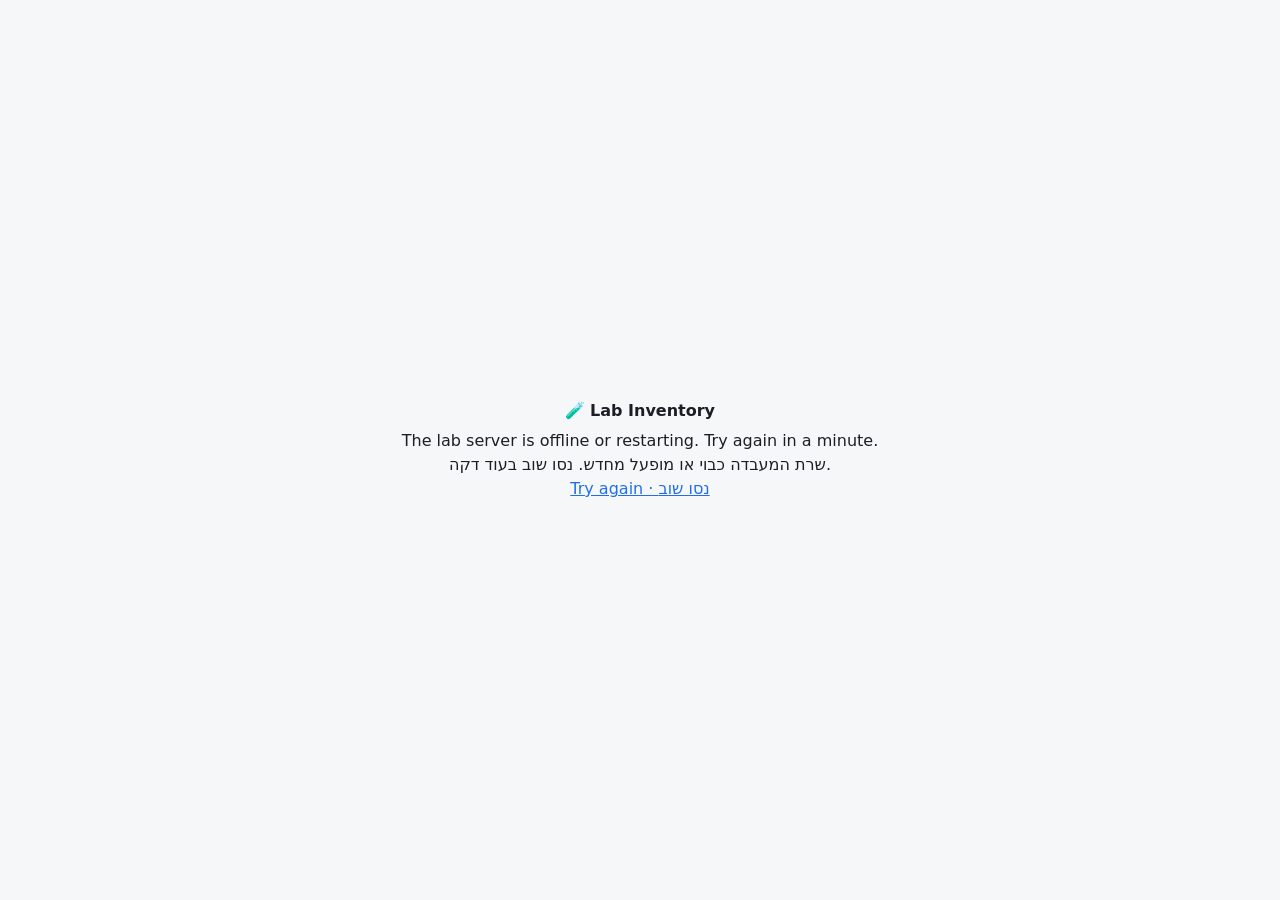
<file: docs/index.html>
<!doctype html>
<html lang="en">
<head>
  <meta charset="utf-8">
  <meta name="viewport" content="width=device-width, initial-scale=1">
  <meta name="robots" content="noindex">
  <title>Lab Inventory</title>
  <!-- Fixed "front door" on GitHub Pages: the shelf QR codes point here, and this page forwards
       to the lab server's current tunnel address, which server/tunnel.py keeps in tunnel.json. -->
  <style>
    :root { --bg: #f6f7f9; --text: #1b1f24; --muted: #5f6b7a; --accent: #1f6feb; color-scheme: light; }
    @media (prefers-color-scheme: dark) { :root { --bg: #0f1216; --text: #e6e9ee; --muted: #9aa5b4; --accent: #4c8dff; color-scheme: dark; } }
    body { margin: 0; min-height: 100vh; display: grid; place-items: center; background: var(--bg); color: var(--text);
      font: 16px/1.5 system-ui, -apple-system, "Segoe UI", Roboto, Arial, sans-serif; text-align: center; padding: 16px; box-sizing: border-box; }
    p { margin: 6px 0; } .muted { color: var(--muted); font-size: .9rem; } a { color: var(--accent); }
  </style>
</head>
<body>
  <main>
    <p>🧪 <strong>Lab Inventory</strong></p>
    <p id="msg">Opening… · פותח…</p>
  </main>
  <script>
    (async () => {
      const msg = document.getElementById('msg');
      const fail = () => {
        msg.innerHTML = 'The lab server is offline or restarting. Try again in a minute.<br>' +
          'שרת המעבדה כבוי או מופעל מחדש. נסו שוב בעוד דקה.<br><a href="">Try again · נסו שוב</a>';
      };
      try {
        const r = await fetch('tunnel.json?t=' + Date.now(), { cache: 'no-store' });
        const { url } = await r.json();
        if (!/^https:\/\/[a-z0-9-]+\.trycloudflare\.com\/?$/.test(url || '')) return fail();
        // Check the server answers before leaving, so a stale address shows a clear message.
        const ok = await fetch(url.replace(/\/?$/, '/api/health'), { cache: 'no-store' }).then(x => x.ok, () => false);
        if (!ok) return fail();
        location.replace(url.replace(/\/?$/, '/') + location.hash);
      } catch { fail(); }
    })();
  </script>
</body>
</html>
</file>
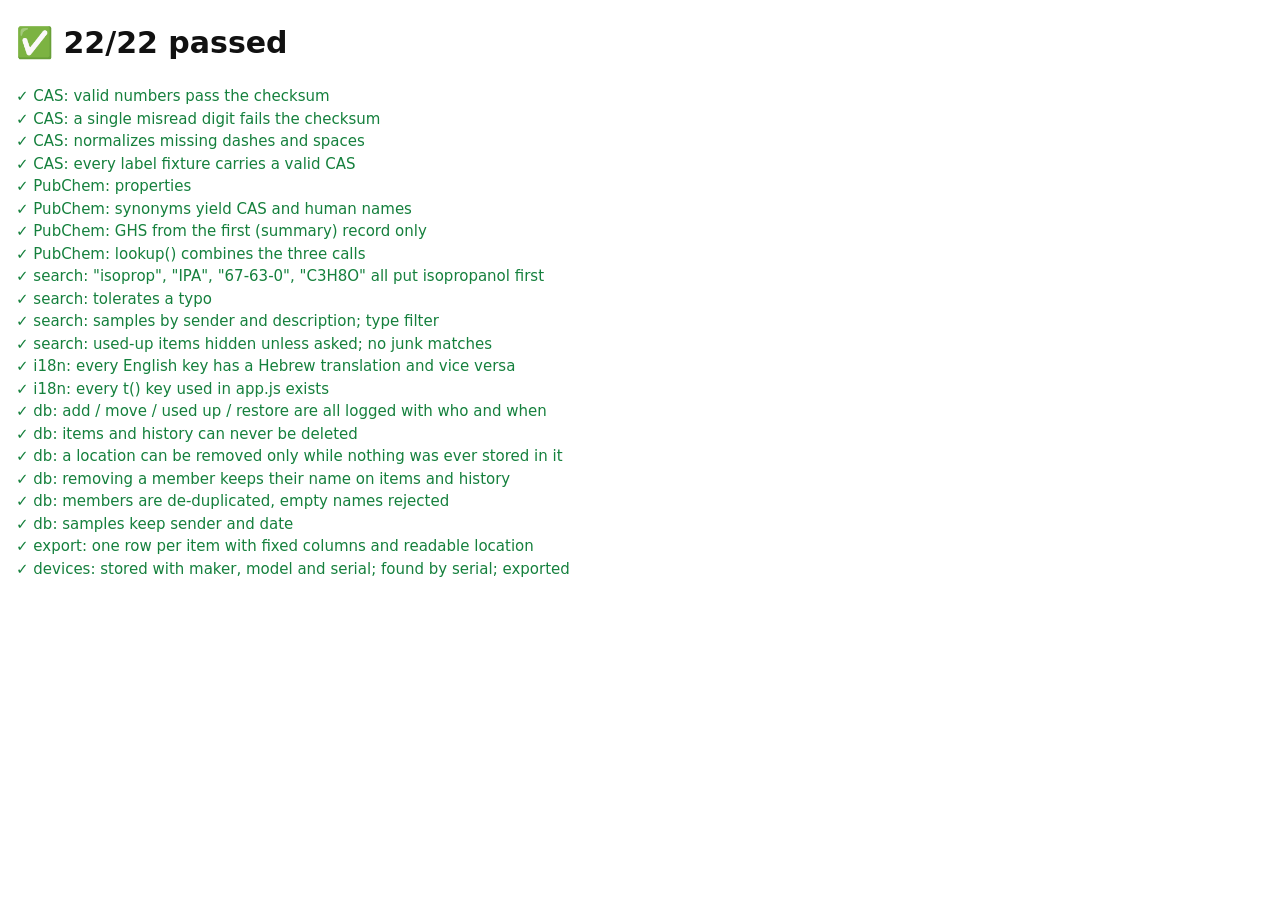
<file: tests/index.html>
<!doctype html>
<html lang="en">
<head>
  <meta charset="utf-8">
  <meta name="viewport" content="width=device-width, initial-scale=1">
  <title>Lab Inventory tests</title>
  <style>
    body { font: 15px/1.5 system-ui, sans-serif; margin: 16px; background: #fff; color: #111; }
    .p { color: #15803d; } .f { color: #b91c1c; font-weight: 600; }
    pre { white-space: pre-wrap; margin: 2px 0 8px 18px; font-weight: 400; }
  </style>
</head>
<body>
  <div id="out">Running…</div>
  <script type="module" src="unit.test.js"></script>
</body>
</html>
</file>
